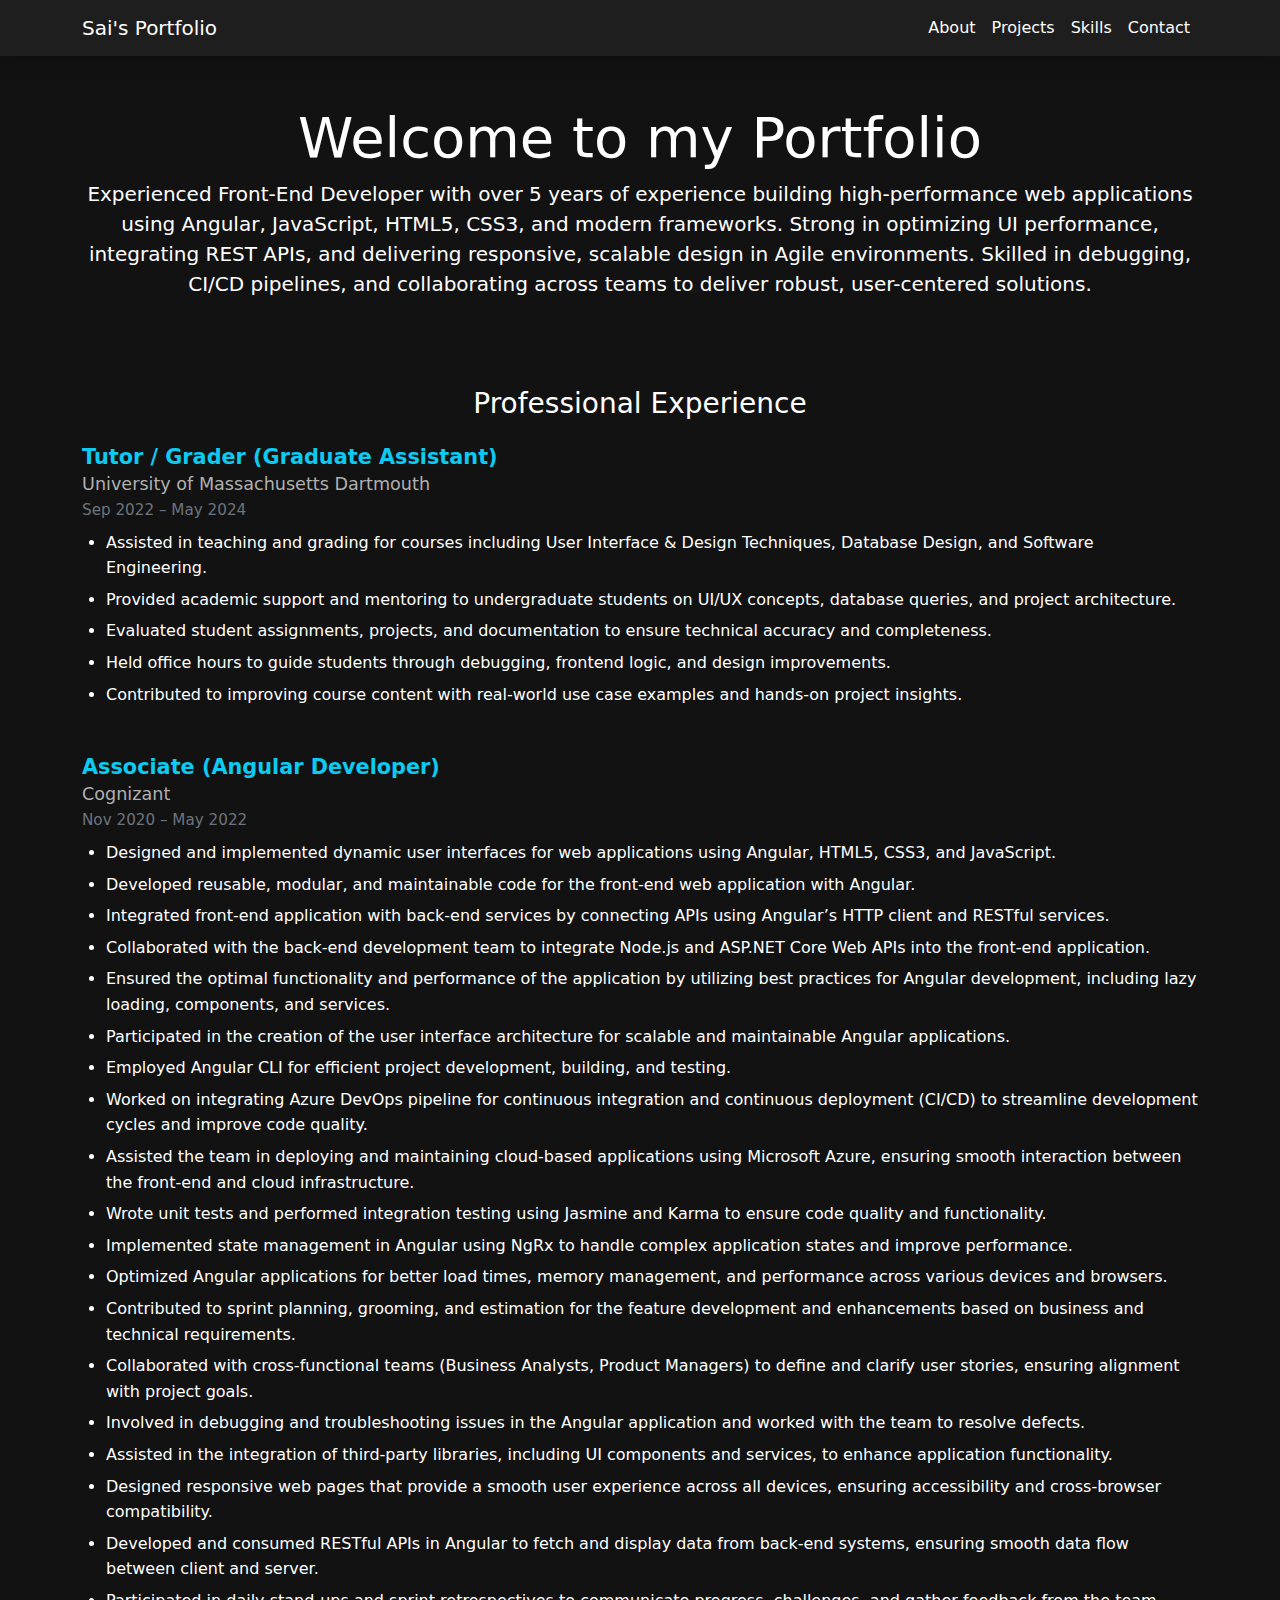
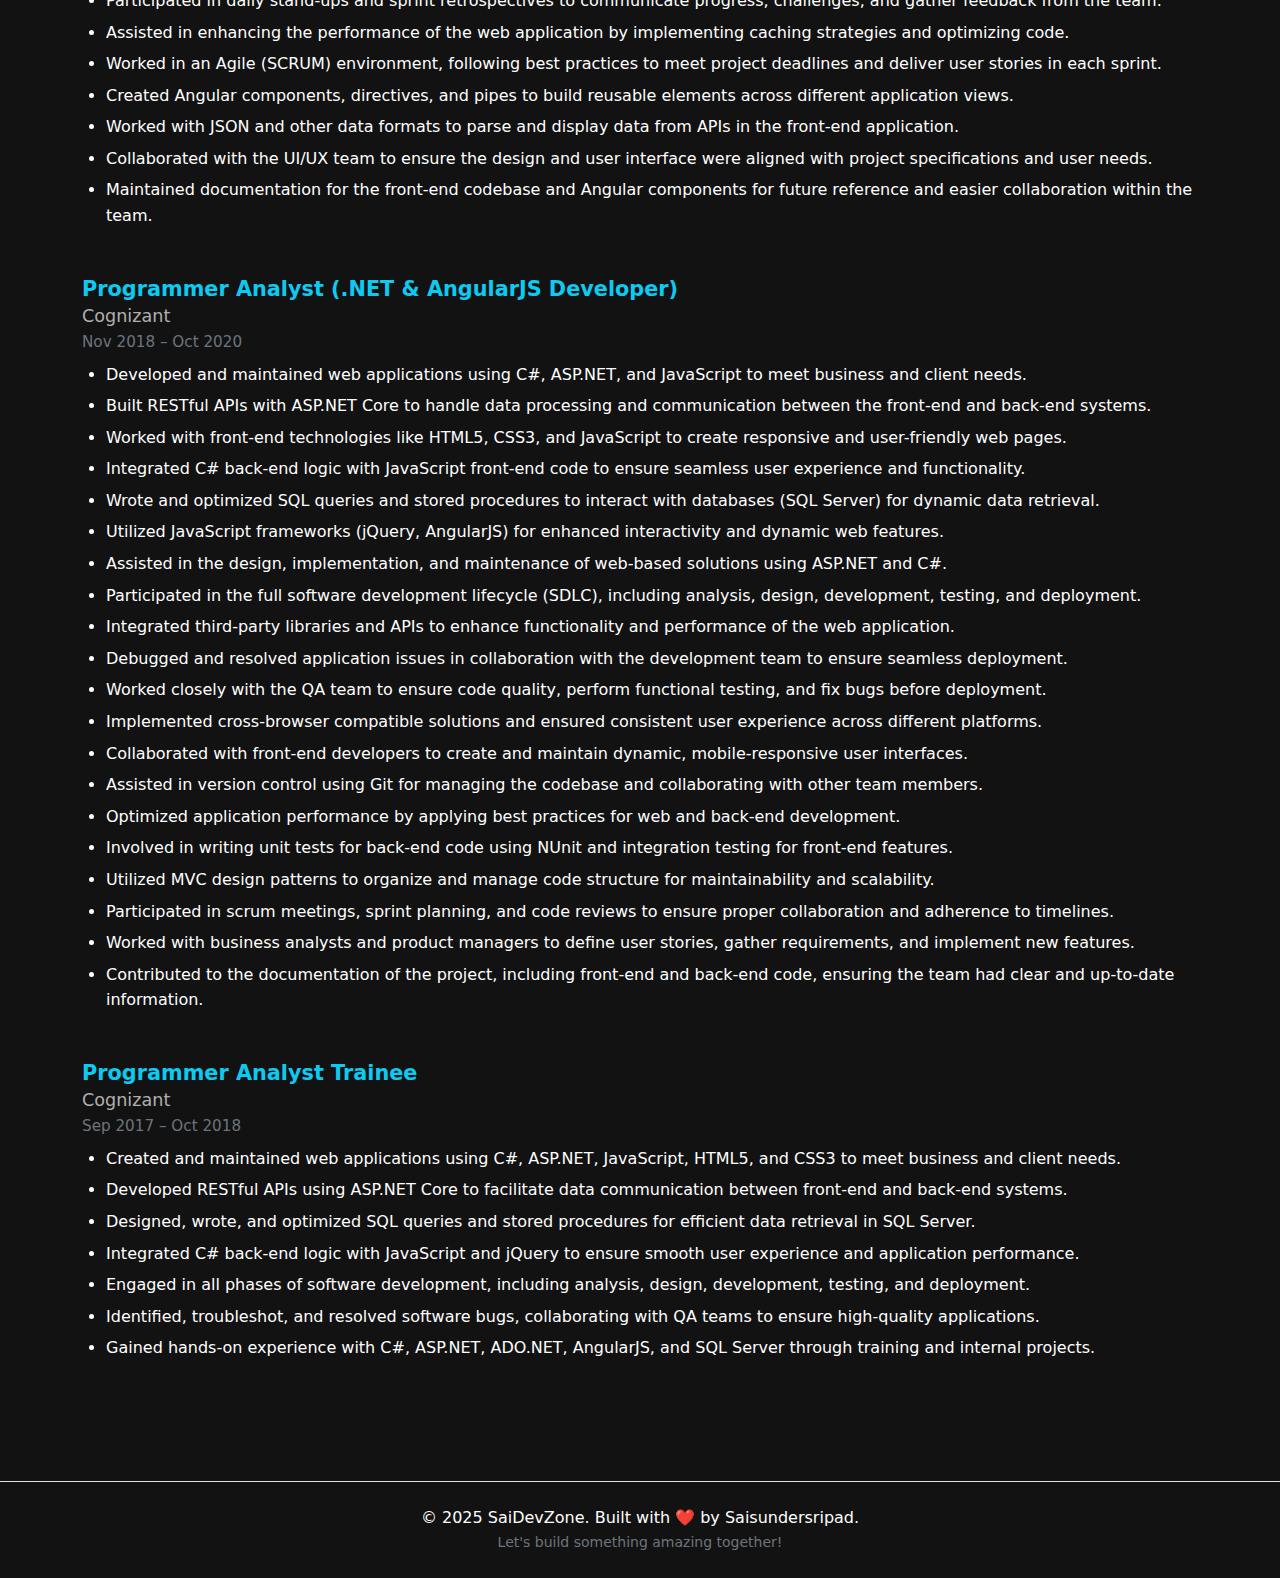
<file: index.html>
<!-- index.html (Home Page) -->
<!DOCTYPE html>
<html lang="en">
<head>
  <meta charset="UTF-8" />
  <meta name="viewport" content="width=device-width, initial-scale=1.0" />
  <!-- Meta tags for SEO -->
  <meta name="description" content="Portfolio of Saisundersripad, a web developer and UX designer skilled in Angular, React, and web technologies.">
  <meta name="keywords" content="Saisundersripad, Web Developer, UX Designer, Angular, React, JavaScript, Web Portfolio">
  <meta name="author" content="Saisundersripad Sreeperumbuduruthasanambi">
  <meta name="robots" content="index, follow">
  <meta property="og:title" content="SaiDevZone | Developer Portfolio" />
  <meta property="og:description" content="Explore projects, skills, and contact details of a passionate developer and designer." />
  <meta property="og:type" content="website" />
  <meta property="og:url" content="https://YOUR-SITE-URL.com/" />
  <meta property="og:image" content="https://YOUR-SITE-URL.com/assets/preview.jpg" />
  <title>Sai's Portfolio</title>
  <link rel="icon" type="image/png" href="sdz_favicon.png" />
  <link rel="stylesheet" href="https://cdn.jsdelivr.net/npm/bootstrap@5.3.3/dist/css/bootstrap.min.css" />
  <link rel="stylesheet" href="styles.css" />
</head>

<body>
  <div id="navbar-placeholder"></div>

  <header class="container text-center py-5">
    <h1 class="display-4">Welcome to my Portfolio</h1>
    <p id="homeBio" class="lead"></p>
  </header>
  <section class="container py-4">
    <h3 class="mb-4 text-center">Professional Experience</h3>
    <div id="experienceSection"></div>
  </section>

  <div id="footer-placeholder"></div>

  <script src="script.js"></script>
  <script>
    loadSection('home');
  </script>
  <script src="https://cdn.jsdelivr.net/npm/bootstrap@5.3.3/dist/js/bootstrap.bundle.min.js"></script>
</body>
</html>
</file>
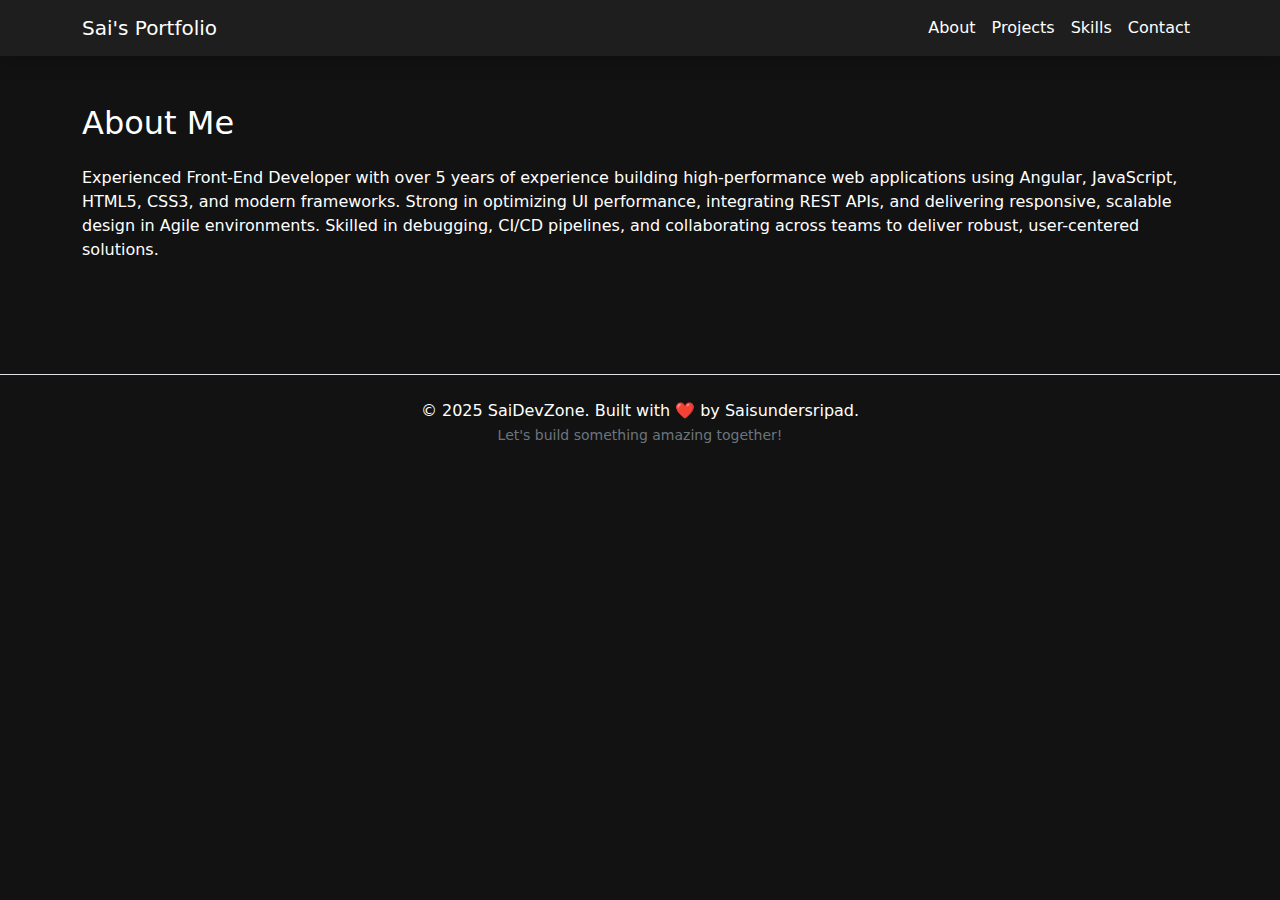
<file: about.html>
<!-- about.html -->
<!DOCTYPE html>
<html lang="en">
<head>
  <meta charset="UTF-8" />
  <meta name="viewport" content="width=device-width, initial-scale=1.0" />
  <meta name="description" content="Portfolio of Saisundersripad, a web developer and UX designer skilled in Angular, React, and web technologies.">
  <meta name="keywords" content="Saisundersripad, Web Developer, UX Designer, Angular, React, JavaScript, Web Portfolio">
  <meta name="author" content="Saisundersripad Sreeperumbuduruthasanambi">
  <meta name="robots" content="index, follow">
  <meta property="og:title" content="SaiDevZone | Developer Portfolio" />
  <meta property="og:description" content="Explore projects, skills, and contact details of a passionate developer and designer." />
  <meta property="og:type" content="website" />
  <meta property="og:url" content="https://YOUR-SITE-URL.com/" />
  <meta property="og:image" content="https://YOUR-SITE-URL.com/assets/preview.jpg" />
  <title>About - Sai's Portfolio</title>
  <link rel="icon" type="image/png" href="sdz_favicon.png" />
  <link rel="stylesheet" href="https://cdn.jsdelivr.net/npm/bootstrap@5.3.3/dist/css/bootstrap.min.css" />
  <link rel="stylesheet" href="styles.css" />
</head>

<body>
  <div id="navbar-placeholder"></div>

  <main class="container py-5">
    <h2 class="mb-4">About Me</h2>
    <p id="aboutText"></p>
  </main>
  

  <div id="footer-placeholder"></div>

  <script src="script.js"></script>
  <script>
    loadSection('about');
  </script>
  <script src="https://cdn.jsdelivr.net/npm/bootstrap@5.3.3/dist/js/bootstrap.bundle.min.js"></script>
</body>
</html>
</file>
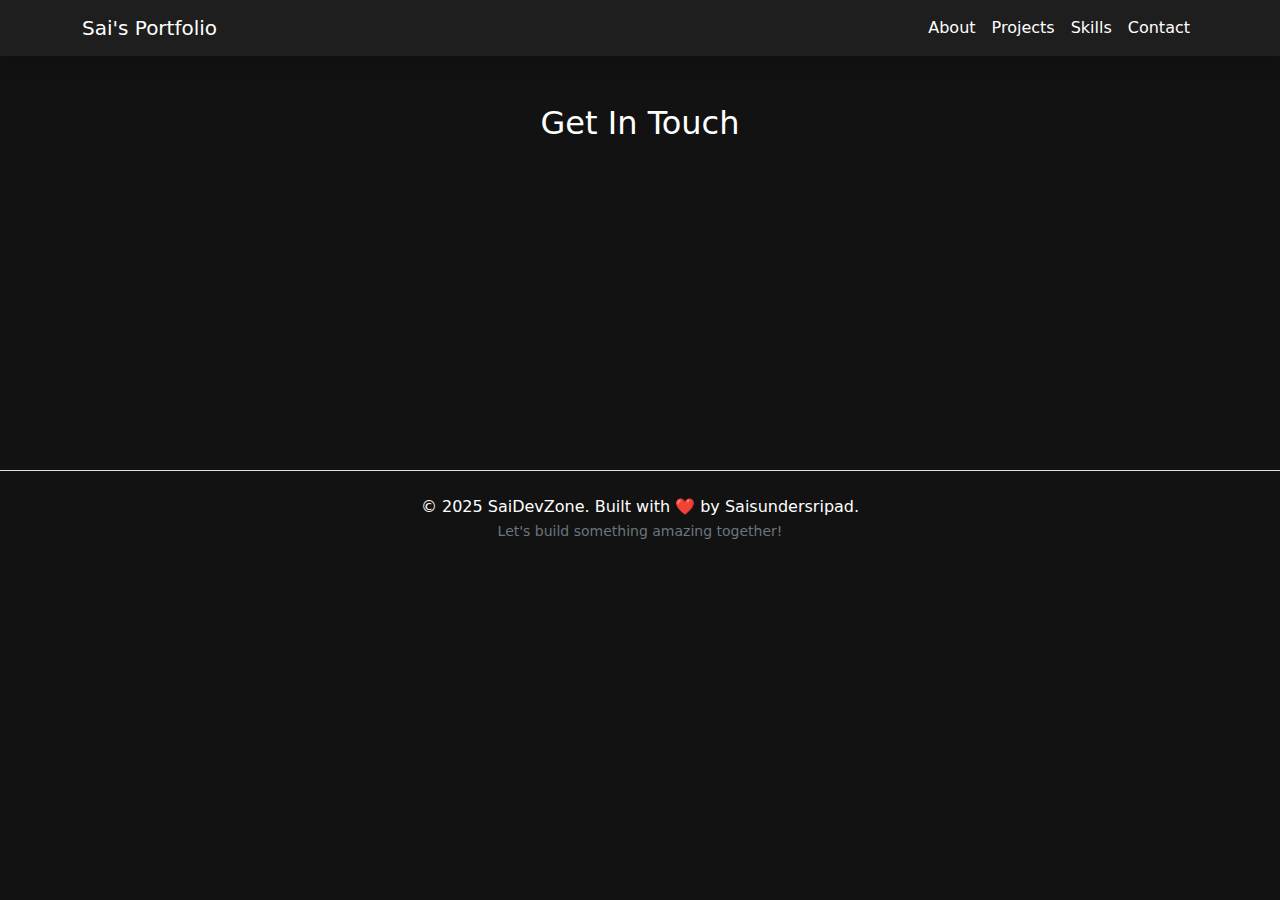
<file: contact.html>
<!-- contact.html -->
<!DOCTYPE html>
<html lang="en">
<head>
  <meta charset="UTF-8" />
  <meta name="viewport" content="width=device-width, initial-scale=1.0" />
  <meta name="description" content="Portfolio of Saisundersripad, a web developer and UX designer skilled in Angular, React, and web technologies.">
  <meta name="keywords" content="Saisundersripad, Web Developer, UX Designer, Angular, React, JavaScript, Web Portfolio">
  <meta name="author" content="Saisundersripad Sreeperumbuduruthasanambi">
  <meta name="robots" content="index, follow">
  <meta property="og:title" content="SaiDevZone | Developer Portfolio" />
  <meta property="og:description" content="Explore projects, skills, and contact details of a passionate developer and designer." />
  <meta property="og:type" content="website" />
  <meta property="og:url" content="https://YOUR-SITE-URL.com/" />
  <meta property="og:image" content="https://YOUR-SITE-URL.com/assets/preview.jpg" />
  <title>Contact - Sai's Portfolio</title>
  <link rel="icon" type="image/png" href="sdz_favicon.png" />
  <link rel="stylesheet" href="https://cdn.jsdelivr.net/npm/bootstrap@5.3.3/dist/css/bootstrap.min.css" />
  <link rel="stylesheet" href="https://cdn.jsdelivr.net/npm/bootstrap-icons@1.10.5/font/bootstrap-icons.css" />

  <link rel="stylesheet" href="styles.css" />
</head>

<body>
  <div id="navbar-placeholder"></div>

  <main class="container py-5">
    <h2 class="mb-4 text-center">Get In Touch</h2>
  
    <div class="row justify-content-center">
      <div class="col-md-8 contact-info shadow p-4 rounded fade-in">
        <ul class="list-unstyled">
          <li class="mb-3">
            <i class="bi bi-person-fill me-2 text-info"></i>
            <strong>Name:</strong> Saisundersripad Sreeperumbuduruthasanambi
          </li>
          <li class="mb-3">
            <i class="bi bi-envelope-fill me-2 text-info"></i>
            <strong>Email:</strong>
            <a href="mailto:stsripadh@gmail.com">stsripadh@gmail.com</a>
          </li>
          <!-- Optional -->
          <!-- <li class="mb-3">
            <i class="bi bi-telephone-fill me-2 text-info"></i>
            <strong>Phone:</strong>
            <a href="tel:+17743829573">+1 (774) 382-9573</a>
          </li> -->
          <li class="mb-3">
            <i class="bi bi-geo-alt-fill me-2 text-info"></i>
            <strong>Location:</strong> New Bedford, MA, USA
          </li>
          <li class="mb-3">
            <i class="bi bi-linkedin me-2 text-info"></i>
            <strong>LinkedIn:</strong>
            <a href="https://www.linkedin.com/in/sripadhst/" target="_blank">linkedin.com/in/sripadhst</a>
          </li>
        </ul>
      </div>
    </div>
  </main>
  

  <div id="footer-placeholder"></div>

  <script src="script.js"></script>
  <script>
    // No section to load, just navbar and footer
  </script>
  <script src="https://cdn.jsdelivr.net/npm/bootstrap@5.3.3/dist/js/bootstrap.bundle.min.js"></script>
</body>
</html>
</file>
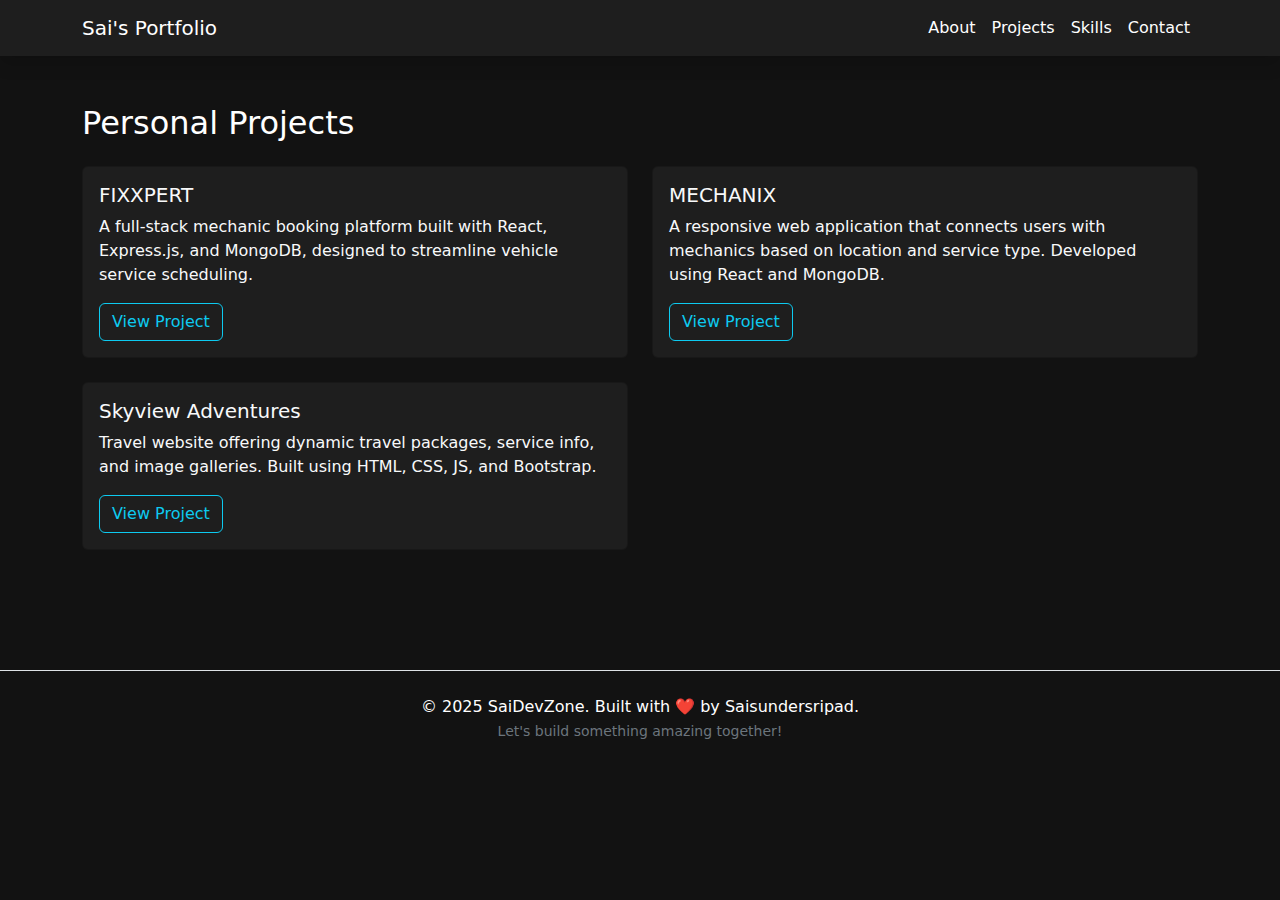
<file: projects.html>
<!-- projects.html -->
<!DOCTYPE html>
<html lang="en">
<head>
  <meta charset="UTF-8" />
  <meta name="viewport" content="width=device-width, initial-scale=1.0" />
  <meta name="description" content="Portfolio of Saisundersripad, a web developer and UX designer skilled in Angular, React, and web technologies.">
  <meta name="keywords" content="Saisundersripad, Web Developer, UX Designer, Angular, React, JavaScript, Web Portfolio">
  <meta name="author" content="Saisundersripad Sreeperumbuduruthasanambi">
  <meta name="robots" content="index, follow">
  <meta property="og:title" content="SaiDevZone | Developer Portfolio" />
  <meta property="og:description" content="Explore projects, skills, and contact details of a passionate developer and designer." />
  <meta property="og:type" content="website" />
  <meta property="og:url" content="https://YOUR-SITE-URL.com/" />
  <meta property="og:image" content="https://YOUR-SITE-URL.com/assets/preview.jpg" />
  <title>Projects - Sai's Portfolio</title>
  <link rel="icon" type="image/png" href="sdz_favicon.png" />
  <link rel="stylesheet" href="https://cdn.jsdelivr.net/npm/bootstrap@5.3.3/dist/css/bootstrap.min.css" />
  <link rel="stylesheet" href="styles.css" />
</head>

<body>
  <div id="navbar-placeholder"></div>


  <main class="container py-5">
    <h2 class="mb-4">Personal Projects</h2>
    <div class="row" id="projectsContainer"></div>
  </main>
  <div id="footer-placeholder"></div>

  <script src="script.js"></script>
  <script>
    loadSection('projects');
  </script>
  <script src="https://cdn.jsdelivr.net/npm/bootstrap@5.3.3/dist/js/bootstrap.bundle.min.js"></script>
</body>
</html>
</file>
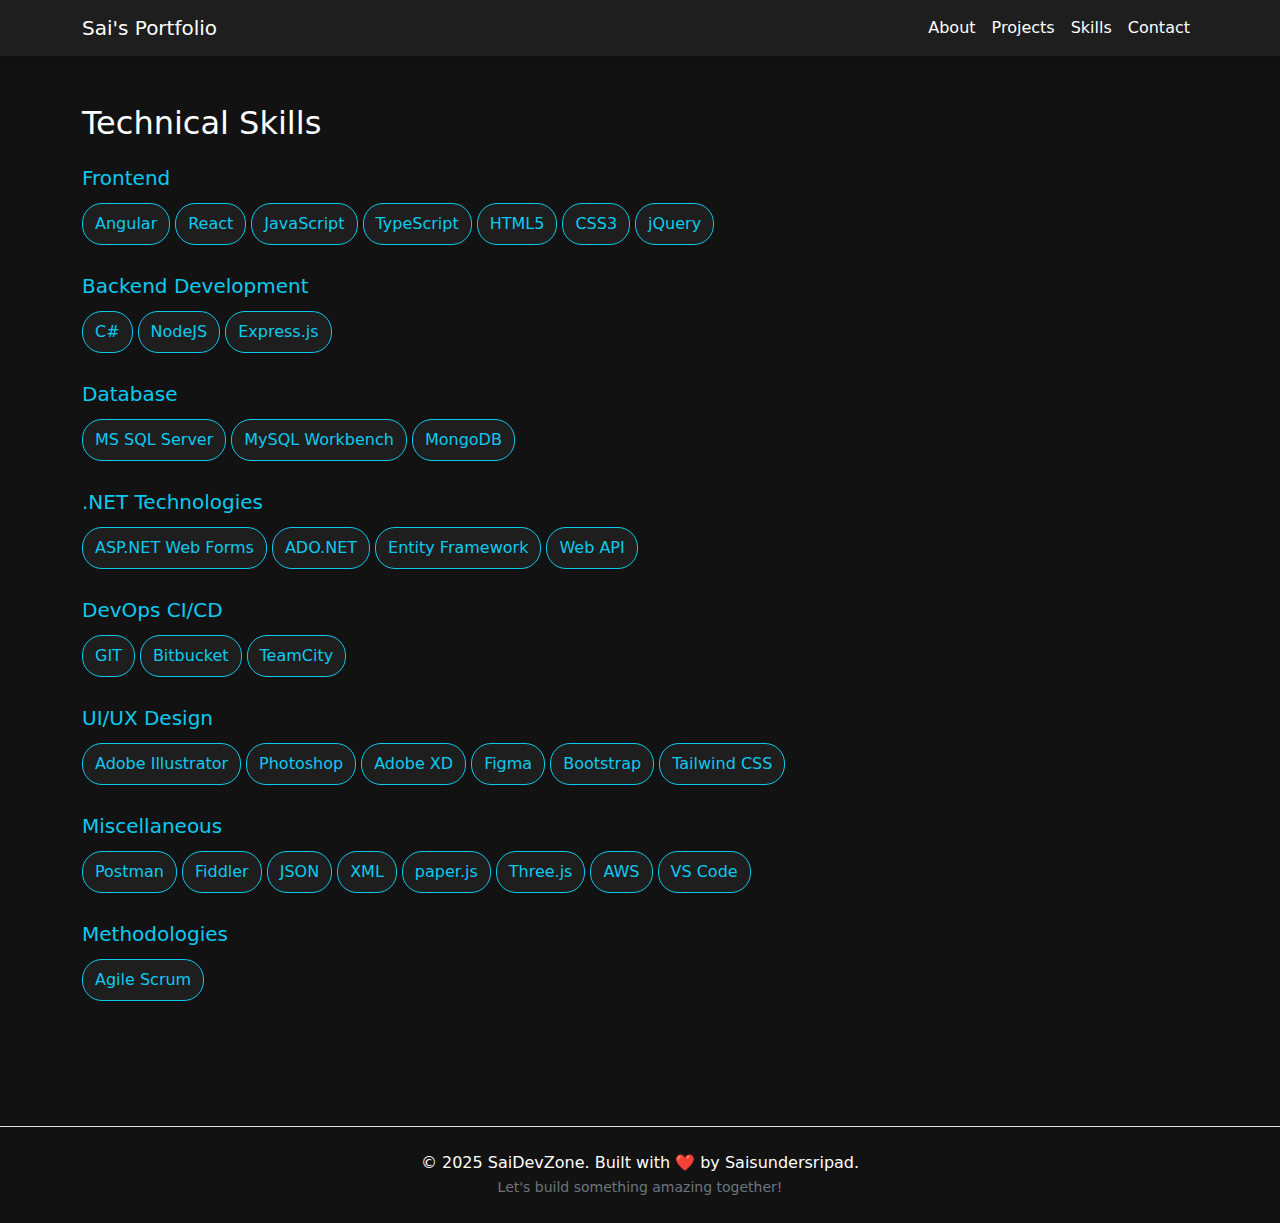
<file: skills.html>
<!-- skills.html -->
<!DOCTYPE html>
<html lang="en">
<head>
  <meta charset="UTF-8" />
  <meta name="viewport" content="width=device-width, initial-scale=1.0" />
  <meta name="description" content="Portfolio of Saisundersripad, a web developer and UX designer skilled in Angular, React, and web technologies.">
  <meta name="keywords" content="Saisundersripad, Web Developer, UX Designer, Angular, React, JavaScript, Web Portfolio">
  <meta name="author" content="Saisundersripad Sreeperumbuduruthasanambi">
  <meta name="robots" content="index, follow">
  <meta property="og:title" content="SaiDevZone | Developer Portfolio" />
  <meta property="og:description" content="Explore projects, skills, and contact details of a passionate developer and designer." />
  <meta property="og:type" content="website" />
  <meta property="og:url" content="https://YOUR-SITE-URL.com/" />
  <meta property="og:image" content="https://YOUR-SITE-URL.com/assets/preview.jpg" />
  <title>Skills - Sai's Portfolio</title>
  <link rel="icon" type="image/png" href="assets/sdz_favicon.png" />
  <link rel="stylesheet" href="https://cdn.jsdelivr.net/npm/bootstrap@5.3.3/dist/css/bootstrap.min.css" />
  <link rel="stylesheet" href="styles.css" />
</head>

<body>
  <div id="navbar-placeholder"></div>


  <main class="container py-5">
    <h2 class="mb-4">Technical Skills</h2>
    <div id="skillsContainer"></div>
  </main>
  <div id="footer-placeholder"></div>

  <script src="script.js"></script>
  <script>
    loadSection('skills');
  </script>
  <script src="https://cdn.jsdelivr.net/npm/bootstrap@5.3.3/dist/js/bootstrap.bundle.min.js"></script>
</body>
</html>
</file>
<file: styles.css>
body {
  background-color: #121212;
  color: #ffffff;
  transition: background-color 0.3s, color 0.3s;
}
.navbar, .card {
  background-color: #1e1e1e;
}
.nav-link, .navbar-brand {
  color: #ffffff !important;
}
.nav-link:hover {
  color: #0dcaf0 !important;
}

.navbar-toggler-icon {
  background-image: url("data:image/svg+xml;charset=utf8,%3Csvg viewBox='0 0 30 30' xmlns='http://www.w3.org/2000/svg'%3E%3Cpath stroke='white' stroke-width='2' stroke-linecap='round' stroke-miterlimit='10' d='M4 7h22M4 15h22M4 23h22'/%3E%3C/svg%3E");
}

/* Skills */
.skill-tag {
  background-color: #1e1e1e;
  color: #0dcaf0;
  border: 1px solid #0dcaf0;
  padding: 8px 12px;
  margin: 5px 5px 5px 0;
  border-radius: 20px;
  display: inline-block;
}

/* Experience */
#experienceSection h4 {
  margin-bottom: 0.25rem;
  font-size: 1.3rem;
  color: #0dcaf0;
}

#experienceSection h5 {
  font-weight: 500;
  margin-bottom: 0.1rem;
  color: #b0b0b0;
}

#experienceSection small {
  color: #aaaaaa;
  font-size: 0.95rem;
}

#experienceSection ul {
  padding-left: 1.5rem;
  margin-top: 0.5rem;
}

#experienceSection li {
  margin-bottom: 6px;
  line-height: 1.6;
}

.company-name {
  color: #444444; /* dark gray */
  font-weight: bold;
  font-size: 1.1rem;
}

body.light-theme .company-name {
  color: #222222;
}


.contact-info {
  background-color: #1e1e1e;
  border-left: 4px solid #0dcaf0;
}

.contact-info a {
  color: #0dcaf0;
  text-decoration: none;
}

.contact-info a:hover {
  text-decoration: underline;
}

.fade-in {
  opacity: 0;
  transform: translateY(20px);
  animation: fadeInUp 0.8s ease-out forwards;
  animation-delay: 0.2s;
}

@keyframes fadeInUp {
  to {
    opacity: 1;
    transform: none;
  }
}
</file>
